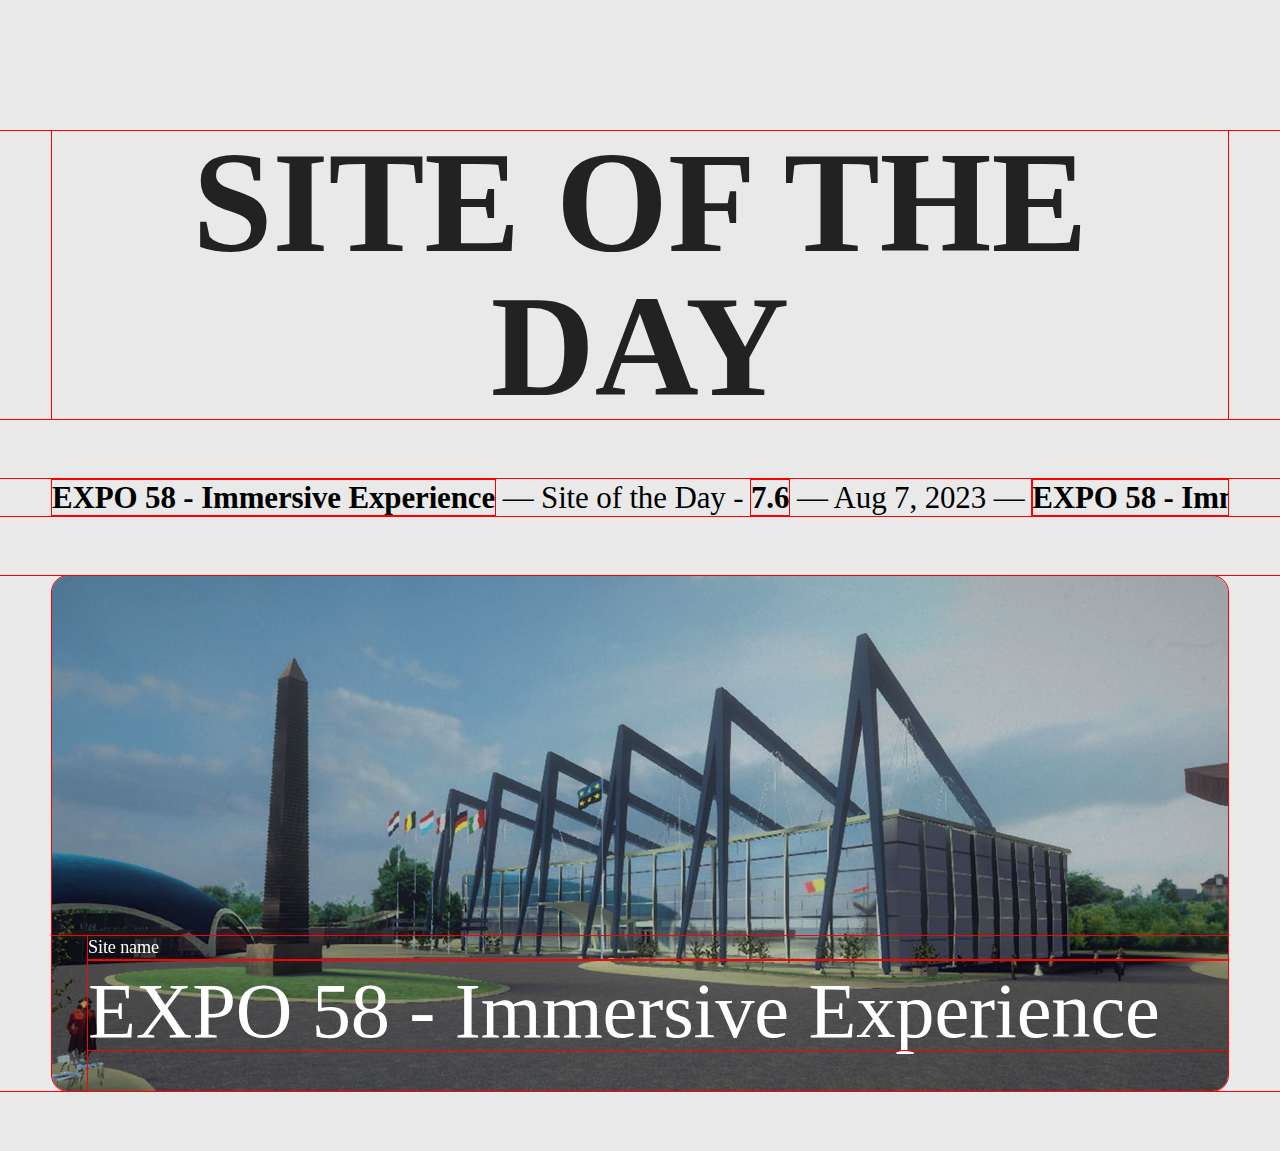
<file: awwwards/index.html>
<!DOCTYPE html>
<html lang="en">

<head>
  <meta charset="UTF-8">
  <meta name="viewport" content="width=device-width, initial-scale=1.0">
  <title>Document</title>
  <link rel="stylesheet" href="index.css" />
</head>

<body>
  <div class="content-header">
    <div class="inner">
      <div class="heading">
        SITE OF THE DAY
      </div>
    </div>
    <div class="inner">
      <div class="marquee-text">
        <div>
          <strong>EXPO 58 - Immersive Experience</strong> — Site of the Day -
          <strong>7.6</strong> — Aug 7, 2023 —
        </div>
        <div>
          <strong>EXPO 58 - Immersive Experience</strong> — Site of the Day -
          <strong>7.6</strong> — Aug 7, 2023 —
        </div>
        <div>
          <strong>EXPO 58 - Immersive Experience</strong> — Site of the Day -
          <strong>7.6</strong> — Aug 7, 2023 —
        </div>
      </div>
    </div>
    <div class="inner">
      <div class="card-site-anime">
        <div class="swiper">
          <div class="swiper-wrapper">
            <div class="swiper-slide">
              <div class="card-label">Site name</div>
              <div class="card-text">
                EXPO 58 - Immersive Experience</div>
            </div>
            <div class="swiper-slide">
              <div class="card-label">Overall Score</div>
              <div class="card-text">
                7.6</div>
            </div>

            <div class="swiper-slide">
              <div class="card-label">By</div>
              <div class="card-text">
                MONOGRID</div>
            </div>
          </div>
        </div>
        <img src="sotd-expo58-cover.jpg" class="hero">
      </div>
    </div>
  </div>
  <script src="./test.js"></script>
</body>

</html>
</file>
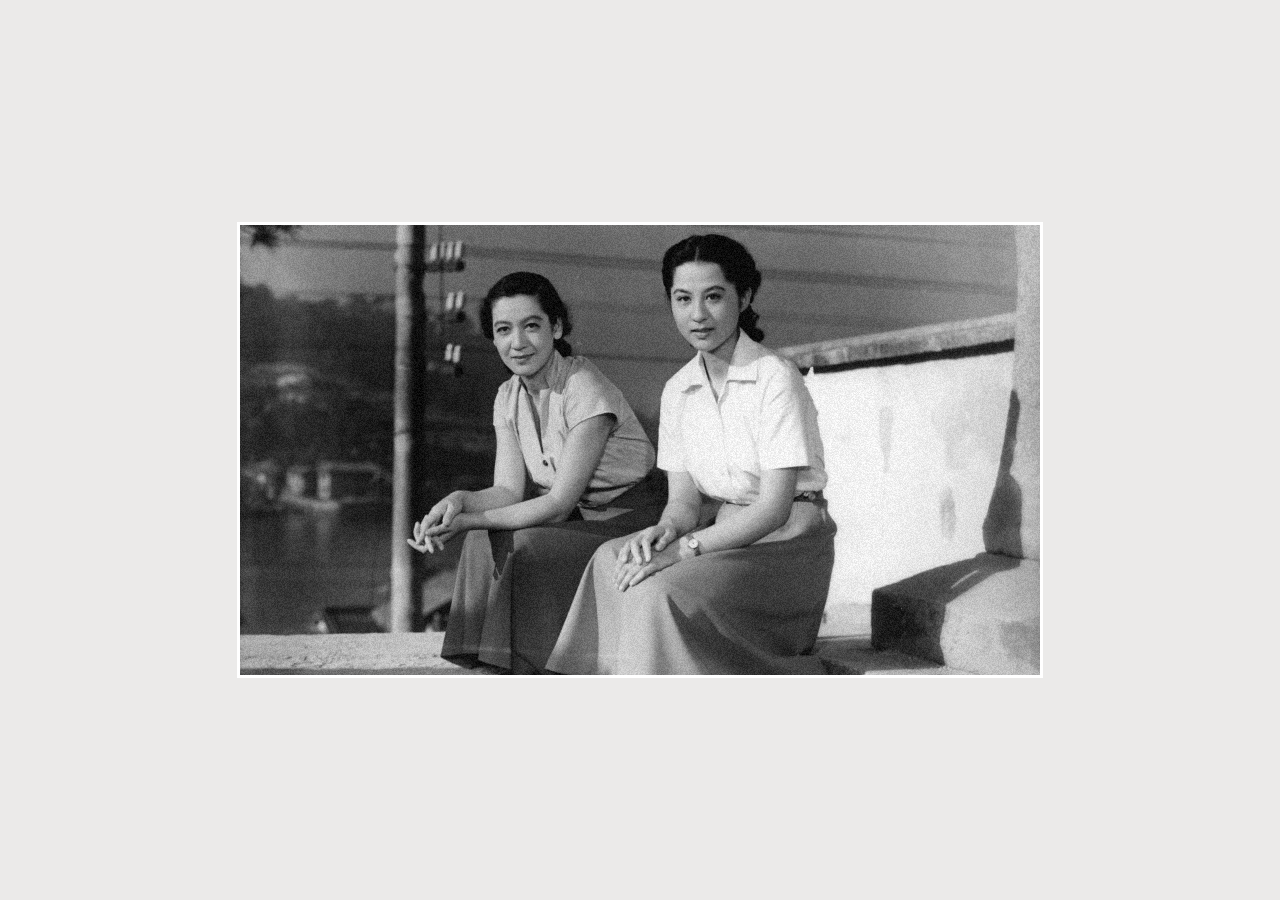
<file: harvardfilmarchive-grain-main/index.html>
<!DOCTYPE html>
<html lang="en">
  <head>
    <meta charset="UTF-8" />
    <meta name="viewport" content="width=device-width, initial-scale=1.0" />
    <!-- styles css -->
    <!-- <link rel="stylesheet" href="styles.css" /> -->
    <link rel="stylesheet" href="style.css">
    <title>Home | Comfy</title>
  </head>
  <body>
    <img src="IJ.jpg" style="top:50%;left:50%;width:800px;height:450px;transform:translate(-50%,-50%);position: absolute;">
    <canvas id="canvas1"></canvas>
    <script src="test.js"></script>
  </body>
</html>
</file>
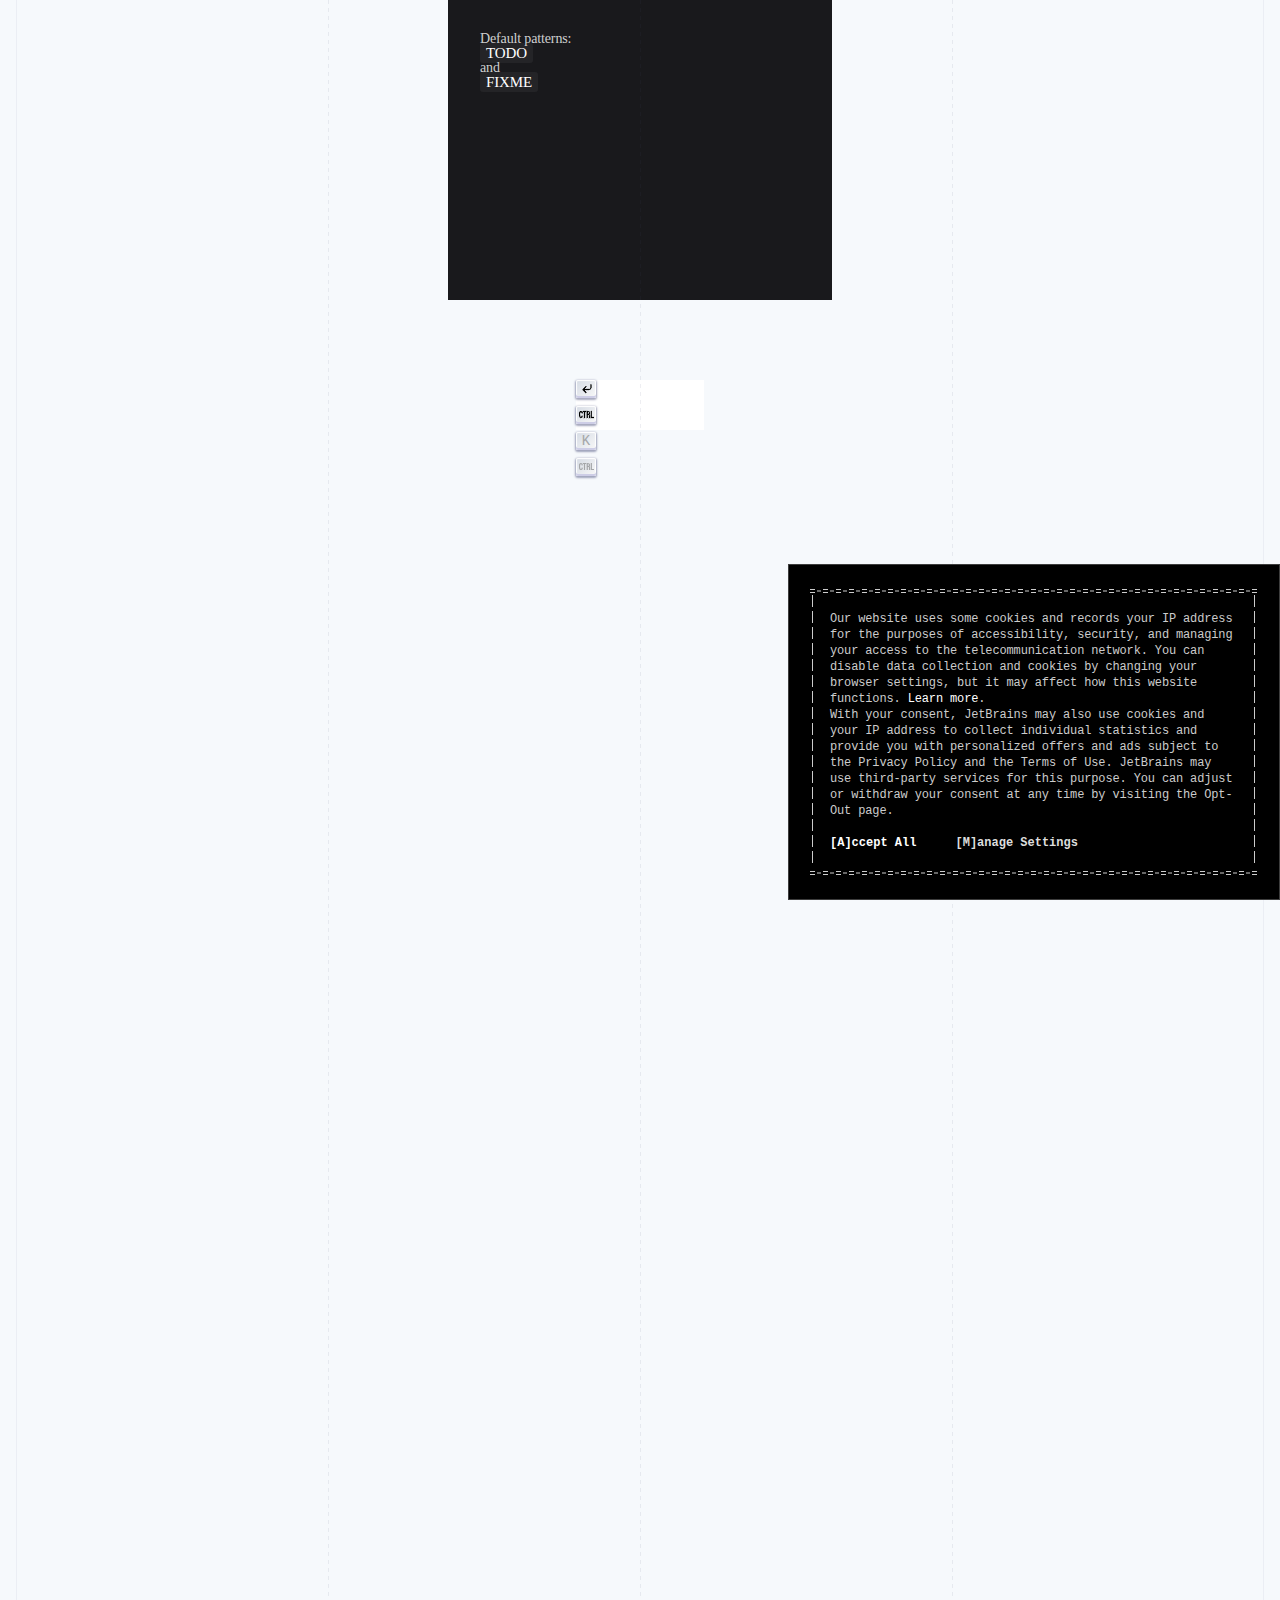
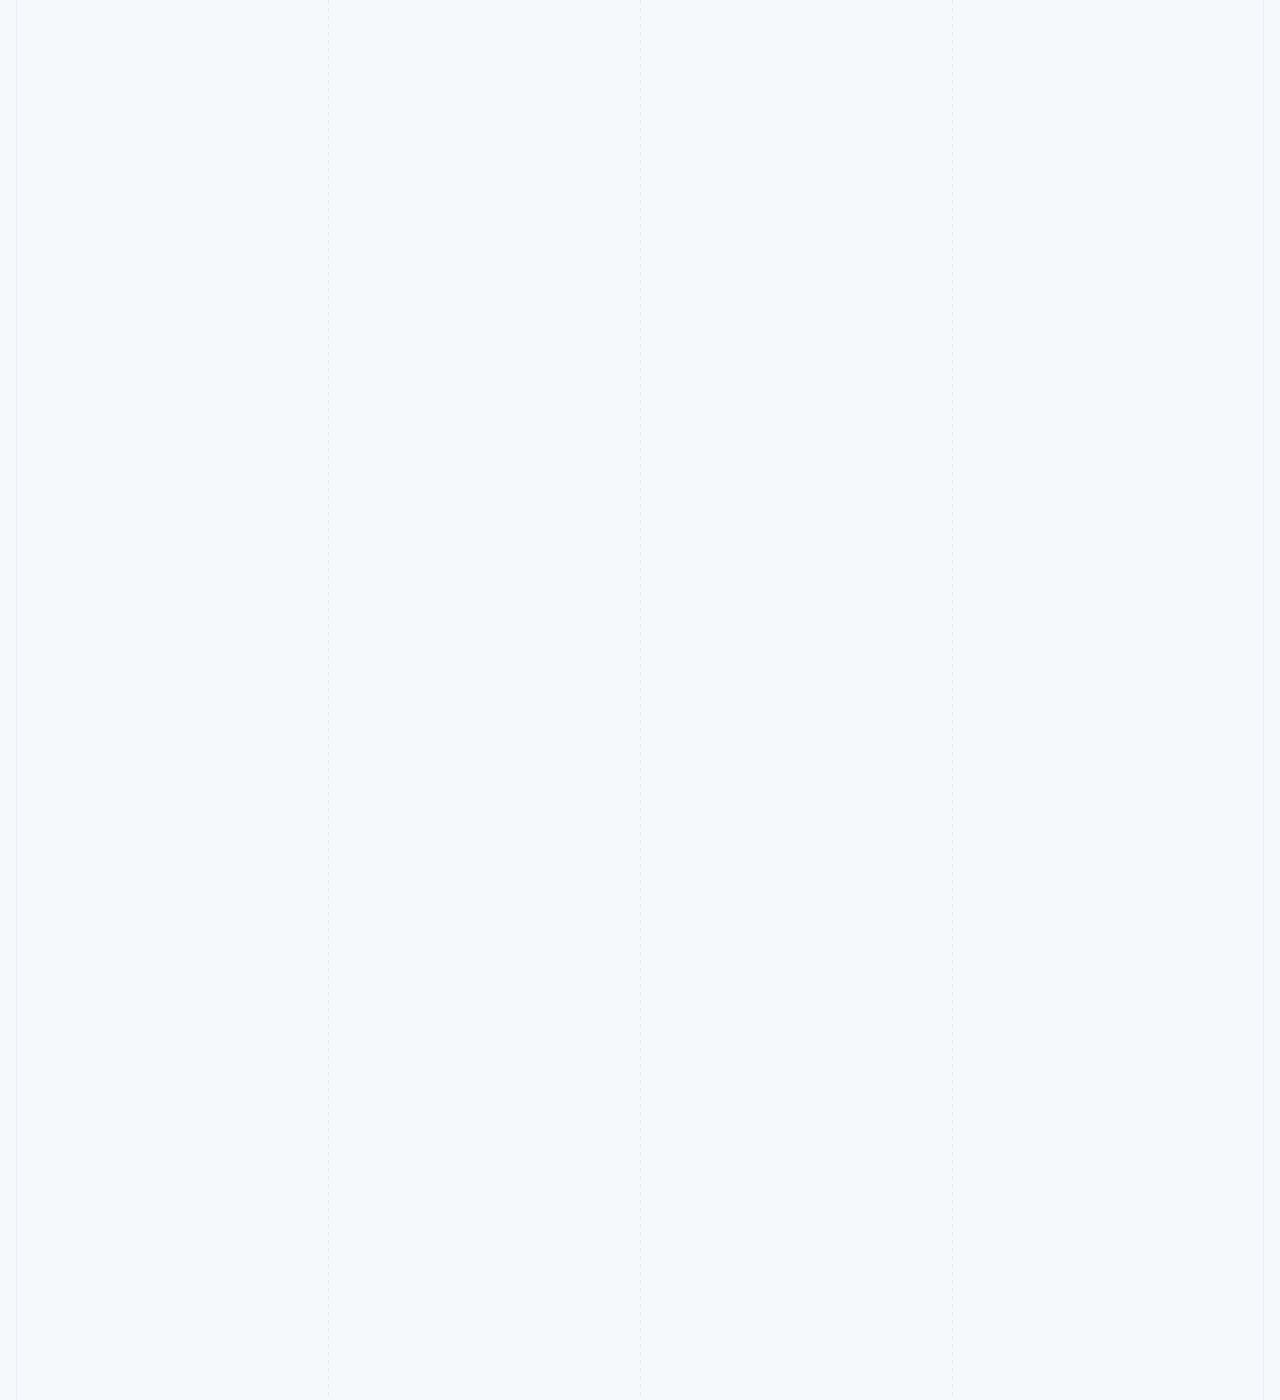
<file: jetbrains-stripe.lines-console.info/index.html>
<!DOCTYPE html>
<html lang="en">

<head>
  <meta charset="UTF-8" />
  <meta name="viewport" content="width=device-width, initial-scale=1.0" />
  <title>pattern</title>

  <!-- styles -->
  <link rel="stylesheet" href="test.css" />
</head>

<body>
  <div class="backgroundMask">
    <div class="guides">
      <div class="guides-container">
        <div class="guides-guide"></div>
        <div class="guides-guide"></div>
        <div class="guides-guide"></div>
        <div class="guides-guide"></div>
        <div class="guides-guide"></div>
      </div>
    </div>
  </div>

  <div class="center">
    <p>Default patterns: <div class="code">TODO</div> <p>and</p> <div class="code">FIXME</div></p>
  </div>
  <div class="left">
    <kbd><img src="svgviewer-png-output (1).png" alt=""></kbd>
    <kbd><img src="ctrl.png" alt=""></kbd>
    <kbd>K</kbd>
    <kbd><svg width="15" height="15" class="DocSearch-Control-Key-Icon"><path d="M4.505 4.496h2M5.505 5.496v5M8.216 4.496l.055 5.993M10 7.5c.333.333.5.667.5 1v2M12.326 4.5v5.996M8.384 4.496c1.674 0 2.116 0 2.116 1.5s-.442 1.5-2.116 1.5M3.205 9.303c-.09.448-.277 1.21-1.241 1.203C1 10.5.5 9.513.5 8V7c0-1.57.5-2.5 1.464-2.494.964.006 1.134.598 1.24 1.342M12.553 10.5h1.953" stroke-width="1.2" stroke="currentColor" fill="none" stroke-linecap="square"></path></svg></kbd>
  </div>

  <div class="jetbrains-cookies-banner">
    <div class="banner-top-border">
    </div>
    <div class="banner-actions">
      <div class="banner-paragraph">
        Our website uses some cookies and records your IP address for the purposes of accessibility, security, and managing your access to the telecommunication network. You can disable data collection and cookies by changing your browser settings, but it may affect how this website functions. <a href="">Learn more</a>.<br>
        With your consent, JetBrains may also use cookies and your IP address to collect individual statistics and provide you with personalized offers and ads subject to the Privacy Policy and the Terms of Use. JetBrains may use third-party services for this purpose. You can adjust or withdraw your consent at any time by visiting the Opt-Out page.
      </div>
      <!-- <div class="banner-options"> -->
        
      <!-- </div> -->
      <div class="button-container">
        <button class="accept">[A]ccept All</button>
        <button class="manage">[M]anage Settings</button>
      </div>
    </div>
    <div class="banner-bottom-border">
    </div>
  </div>

  <script type="module" src="test.js"></script>
</body>

</html>
</file>
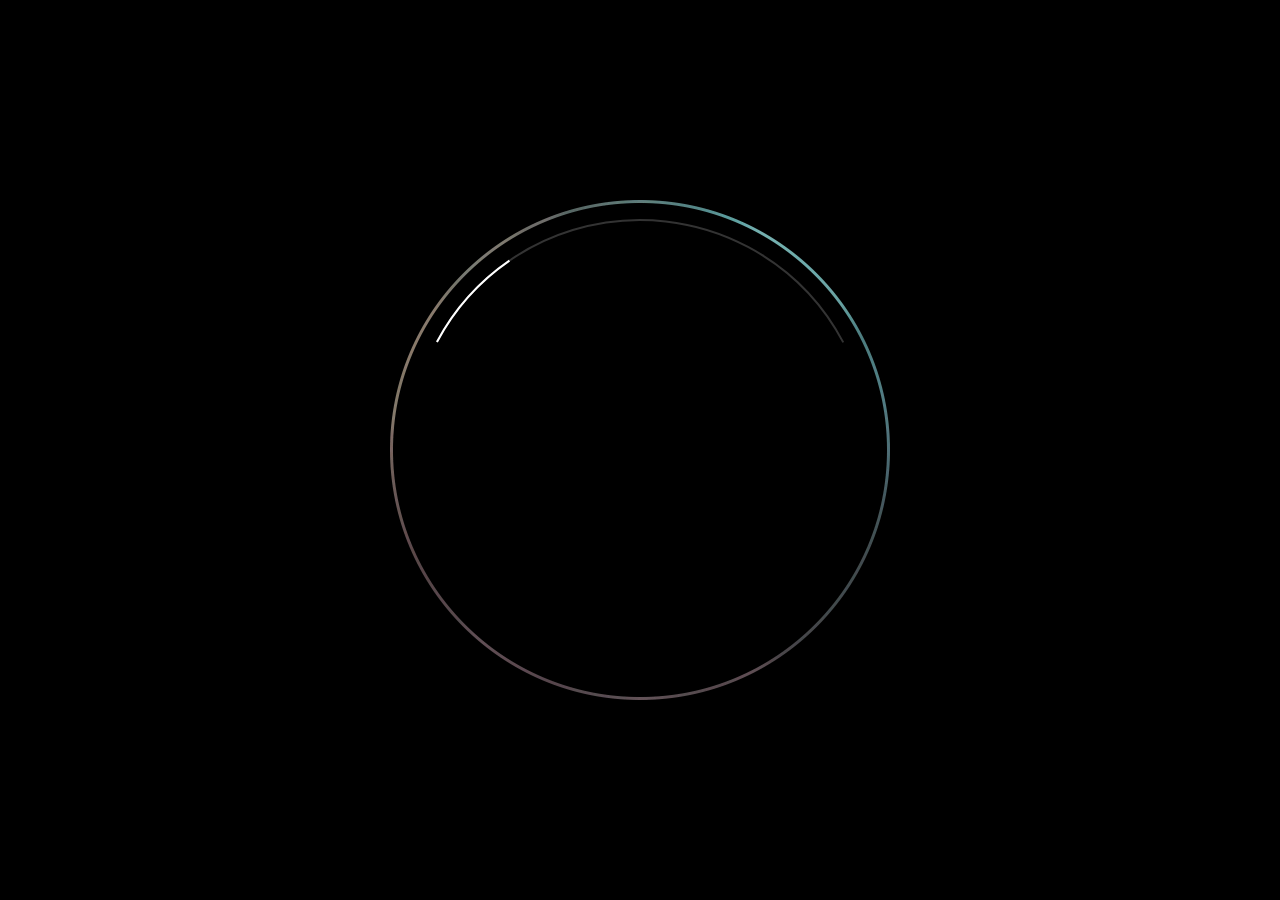
<file: monopo-circle/index.html>
<!DOCTYPE html>
<html lang="en">

<head>
  <meta charset="UTF-8" />
  <meta name="viewport" content="width=device-width, initial-scale=1.0" />
  <title>pattern</title>

  <!-- styles -->
  <link rel="stylesheet" href="test.css" />
</head>

<body>
  <div class="circle">
    <svg class="base" width="464" height="464" viewBox="0 0 464 464">
      <circle class="c1" cx="232" cy="232" r="230" stroke="#fff"
        stroke-width="2" fill="none"></circle>
      <circle class="c2 tra10" cx="232" cy="232" r="230" stroke="#fff"
        stroke-width="2" fill="none"></circle>
    </svg>
  </div>
  <!-- <script type="module" src="test.js"></script> -->
</body>

</html>
</file>
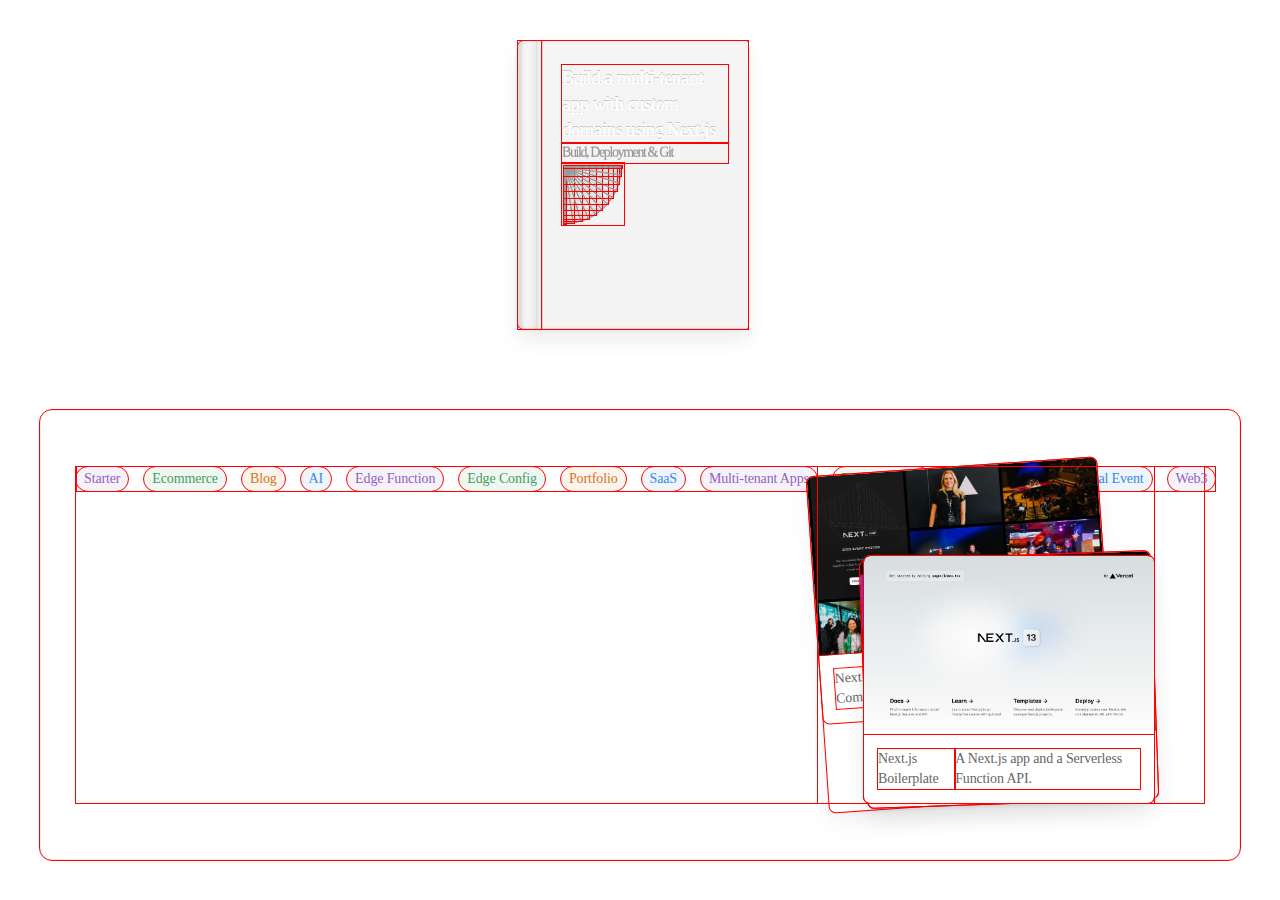
<file: nextjs/index.html>
<!DOCTYPE html>
<html lang="en">

<head>
  <meta charset="UTF-8">
  <meta name="viewport" content="width=device-width, initial-scale=1.0">
  <link rel="stylesheet" href="index.css" />
  <title>Document</title>
</head>

<body>

  <div class="guides_bookPerspective">
    <div class="guides_bookRotateWrapper">
      <div class="stack_stack_book stack_stack_izkus">
        <div class="guides_bind"></div>
        <div class="stack_stack_izkus guides_cover">
          <div>
            <h3 id="cover_big">
              Build a multi-tenant app with custom domains using Next.js
            </h3>
            <p id="cover_down">
              Build, Deployment & Git
            </p>
          </div>
          <svg aria-hidden="true" fill="none" height="62" viewBox="0 0 62 62"
            width="62" xmlns="http://www.w3.org/2000/svg">
            <g filter="url(#filter0_d_126_5054)">
              <path clip-rule="evenodd"
                d="M3 4.03345V59.9988C3.056 59.9989 3.11187 59.9999 3.16787 59.9999C34.0107 59.9999 59.0156 34.946 59.0337 4.03345H3Z"
                fill-rule="evenodd" stroke="#999999" stroke-width="1.5"></path>
              <path d="M3.06715 4.03345V59.9662" stroke="#999999"
                stroke-width="1.5"></path>
              <path d="M3.13434 4.03345L11.0137 59.4062" stroke="#999999"
                stroke-width="1.5"></path>
              <path d="M3.13434 4.03345L18.7997 57.7181" stroke="#999999"
                stroke-width="1.5"></path>
              <path d="M3.13434 4.03345L26.2669 54.9367" stroke="#999999"
                stroke-width="1.5"></path>
              <path d="M3.13434 4.03345L33.2632 51.1181" stroke="#999999"
                stroke-width="1.5"></path>
              <path d="M3.13434 4.03345L39.6462 46.3404" stroke="#999999"
                stroke-width="1.5"></path>
              <path d="M3.13434 4.03345L45.2857 40.7008" stroke="#999999"
                stroke-width="1.5"></path>
              <path d="M3.13434 4.03345L50.0672 34.3141" stroke="#999999"
                stroke-width="1.5"></path>
              <path d="M3.13434 4.03345L53.8935 27.3104" stroke="#999999"
                stroke-width="1.5"></path>
              <path d="M3.13434 4.03345L56.6864 19.8319" stroke="#999999"
                stroke-width="1.5"></path>
              <path d="M3.13434 4.03345L58.389 12.0312" stroke="#999999"
                stroke-width="1.5"></path>
              <path d="M3 4.06731H58.9668" stroke="#999999" stroke-width="1.5">
              </path>
            </g>
            <defs>
              <filter color-interpolation-filters="sRGB"
                filterUnits="userSpaceOnUse" height="61.4663"
                id="filter0_d_126_5054" width="61.5341" x="0.25" y="0.283447">
                <feFlood flood-opacity="0" result="BackgroundImageFix">
                </feFlood>
                <feColorMatrix in="SourceAlpha" result="hardAlpha" type="matrix"
                  values="0 0 0 0 0 0 0 0 0 0 0 0 0 0 0 0 0 0 127 0">
                </feColorMatrix>
                <feOffset dy="-1"></feOffset>
                <feGaussianBlur stdDeviation="1"></feGaussianBlur>
                <feComposite in2="hardAlpha" operator="out"></feComposite>
                <feColorMatrix type="matrix"
                  values="0 0 0 0 0 0 0 0 0 0 0 0 0 0 0 0 0 0 0.2 0">
                </feColorMatrix>
                <feBlend in2="BackgroundImageFix" mode="normal"
                  result="effect1_dropShadow_126_5054"></feBlend>
                <feBlend in="SourceGraphic" in2="effect1_dropShadow_126_5054"
                  mode="normal" result="shape"></feBlend>
              </filter>
            </defs>
          </svg>
        </div>
      </div>
      <div class="guides_side"></div>
      <div class="guides_back"></div>
    </div>
  </div>

  <div class="stack_stack_izkus deploy_template">
    <div class="stack_stack_izkus dogshit">
      <div class="templates_badgesWrapper">
        <div class="stack_stack_izkus badges">
          <span class="templates_badge" data-color="purple">Starter</span>
          <span class="templates_badge" data-color="green">Ecommerce</span>
          <span class="templates_badge" data-color="amber">Blog</span>
          <span class="templates_badge" data-color="blue">AI</span>
          <span class="templates_badge" data-color="purple">Edge Function</span>
          <span class="templates_badge" data-color="green">Edge Config</span>
          <span class="templates_badge" data-color="amber">Portfolio</span>
          <span class="templates_badge" data-color="blue">SaaS</span>
          <span class="templates_badge" data-color="purple">Multi-tenant
            Apps</span>
          <span class="templates_badge" data-color="green">Realtime Apps</span>
          <span class="templates_badge" data-color="amber">Documentation</span>
          <span class="templates_badge" data-color="blue">Virtual Event</span>
          <span class="templates_badge" data-color="purple">Web3</span>
          <!-- after... -->
        </div>
      </div>
      <div class="stack_stack_izkus templateCards">
        <div class="stack_stack_izkus templateCard">
          <img src="template-next-boilerplate.avif" alt="" class="template_img">
          <div class="stack_stack_izkus templateDescription">
            <p>Next.js Boilerplate</p>
            <p>A Next.js app and a Serverless Function API.</p>
          </div>
        </div>
        <div class="stack_stack_izkus templateCard">
          <img src="template-next-commerce.avif" alt="" class="template_img">
          <div class="stack_stack_izkus templateDescription">
            <p>Image Gallery Starter</p>
            <p>An image gallery built on Next.js and Cloudinary.</p>
          </div>
        </div>
        <div class="stack_stack_izkus templateCard">
          <img src="template-next-gallery.avif" alt="" class="template_img">
          <div class="stack_stack_izkus templateDescription">
            <p>Next.js Commerce</p>
            <p>An all-in-one starter kit for high-performance e-commerce sites.
            </p>
          </div>
        </div>
      </div>
    </div>

  </div>

  </div>
</body>

</html>
</file>
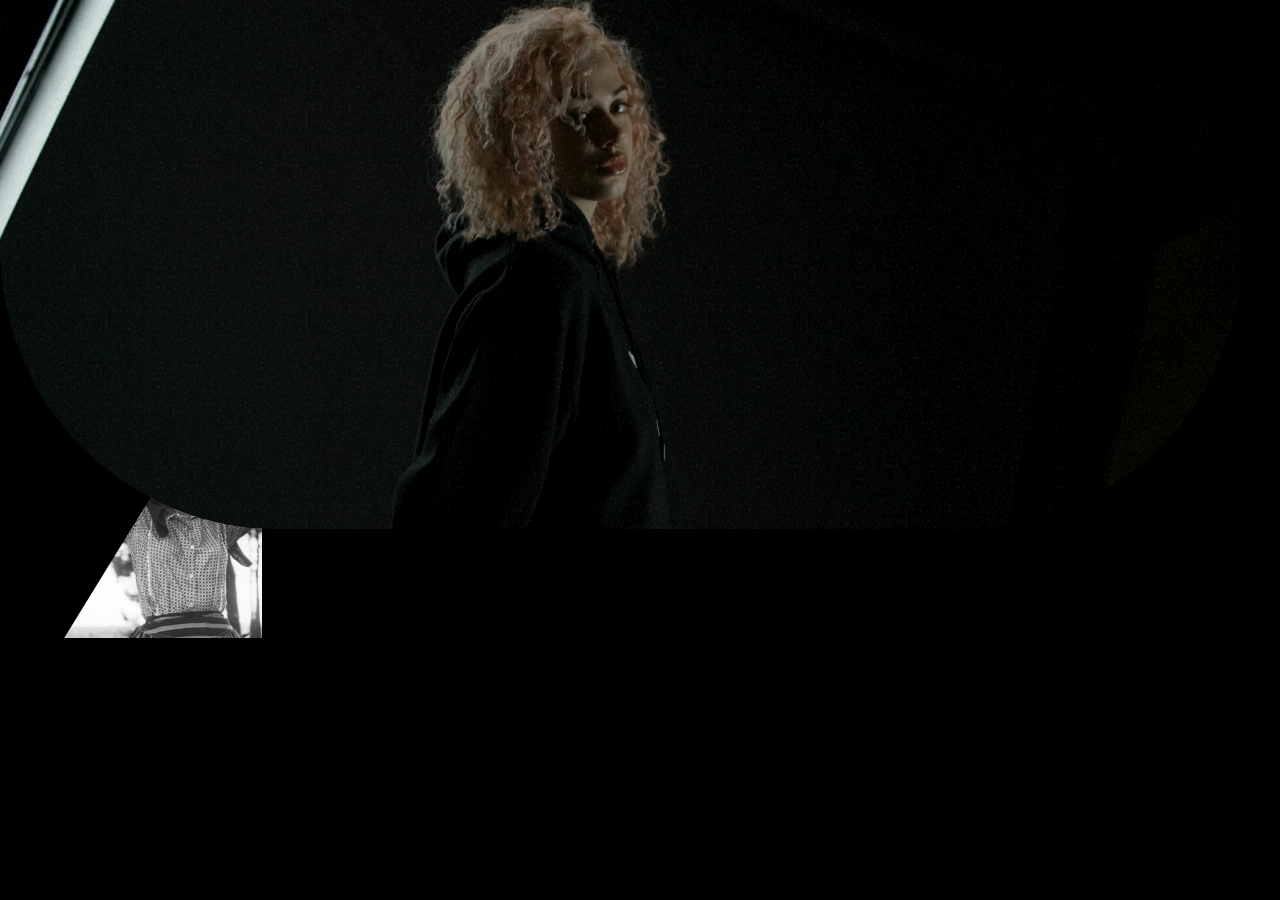
<file: rvlt-noise/index.html>
<!DOCTYPE html>
<html lang="en">

<head>
  <meta charset="UTF-8" />
  <meta name="viewport" content="width=device-width, initial-scale=1.0" />
  <title>pattern</title>

  <!-- styles -->
  <link rel="stylesheet" href="test.css" />
</head>

<body>
  <div class="test">
    <!-- <img src="./3IJ.jpg" alt=""> -->
    <video autoplay="autoplay" playsinline="true" loop="loop" muted="" class="source" data-v-2b2c4a14=""><source src="./1.mp4" type="video/mp4" data-v-2b2c4a14=""></video>
  </div>
  <div class="mask">
    <img src="./3IJ.jpg" alt="">
  </div>
  <!-- <script type="module" src="test.js"></script> -->
</body>

</html>
</file>
<file: awwwards/index.css>
body {
  font-family      : SF Pro;
  /* font-size     : 12px; */
  font-size        : 0.875rem;
  font-weight      : 400;
  letter-spacing   : -.01em;
  line-height      : 1;
  background       : #E9E9E9;
  /* background    :blue; */
}

*,
*::after,
*::before {
  margin    : 0px;
  padding   : 0px;
  box-sizing: border-box;
}

* {
  outline: 1px solid red !important;
}

a {
  text-decoration: none;
  color          : black;
}

.content-header {
  padding-top: 71px;
}

.inner {
  --innerWidth: 1920px;
  --pad-inner : 52px;
  width       : 100%;
  max-width   : var(--innerWidth);
  margin      : 0 auto;
  padding     : 0 var(--pad-inner);
  margin      : clamp(20px, 6vw, 60px) 0;
}

.heading {
  color      : #222;
  font-family: inherit;
  height     : auto;
  width      : 100%;
  font-weight: bold;
  font-size  : 144px;
  text-align : center;
}

.marquee-text {
  margin-bottom: 30px;
  display      : flex;
  align-items  : center;
  justify-items: center;
  overflow     : hidden;
}

.marquee-text div {
  width        : 100%;
  font-size    : clamp(20px, 12.9577464789px + 1.4084507042vw, 40px);
  line-height  : 120%;
  white-space  : nowrap;
  padding-right: .5ch;

  animation: marquee 10s linear infinite;
}

.body-inner {
  --innerWidth: 1920px;
  --pad-inner : 52px;
  width       : 100%;
  max-width   : var(--innerWidth);
  margin      : 0 auto;
  padding     : 0 52px;
  overflow    : hidden;
}

@keyframes marquee {
  0% {
    transform: translateX(0%);
  }

  100% {
    transform: translateX(-100%);
  }
}

.card-site-anime {
  --rounded-small : 4px;
  --rounded-medium: 8px;
  --rounded-large : 1rem;
  position        : relative;
  display         : flex;
  align-items     : flex-end;
  margin-bottom   : 30px;
  border-radius   : var(--rounded-large);
  aspect-ratio    : 16/7;
  overflow        : hidden;
}

.hero {
  width           : 100%;
  height          : auto;
  object-fit      : cover;
  /* border-radius: 8px;  */
}

.swiper{
  position:absolute;
  height:30%;
  width:100%;
}

.swiper-wrapper{
  width:100%;
  height:100%;
}

.swiper-slide{
  position:absolute;
  width:100%;
  height:100%;
  opacity:0;
  z-index:0;
  transform: translate3d(36px,200px,0);
  transition: all .4s ease-in-out;
  text-overflow: ellipsis;
  pointer-events: none;
  /* display:grid; */
  display:flex;
  flex-direction: column;
}


.card-label {
  font-size: clamp(16px, 14.5915492958px + 0.2816901408vw, 20px);
  color:white;
  line-height: 130%;
  display:flex;
}
.card-text{
  display:flex;
  font-size: clamp(40px, 15.3521126761px + 4.9295774648vw, 110px);
  color:white;
  line-height: 100%;
  padding-top: .15em;
}

.swiper-visible{
  /* transition:all 0.3s ease-in; */
  opacity:1;
  z-index: 999;
  transform: translate3d(36px,0,0);
}

@keyframes fadeOutText {
  from {
    opacity: 0;
  }

  to {
    opacity: 1
  }
}
</file>
<file: harvardfilmarchive-grain-main/style.css>
body{
  background:#ebeae9;
}

#canvas1{
  border:3px solid white;
  top:50%;
  left:50%;
  position: absolute;
  width:800px;
  height:450px;
  transform: translate(-50%,-50%);
}
</file>
<file: jetbrains-stripe.lines-console.info/test.css>
body {
  font-family      : SF Pro Text;
  /* font-size     : 12px; */
  font-size        : 0.875rem;
  font-weight      : 400;
  letter-spacing   : -.01em;
  line-height      : 1;
}

*,
*::after,
*::before {
  margin    : 0px;
  padding   : 0px;
  box-sizing: border-box;
}

* {
  /* outline: 1px solid red !important; */
}

a {
  text-decoration: none;
  color          : black;
}

/* -------------------------------  */

:root {
  --layoutWidth        : calc(var(--windowWidth) - var(--gutterWidth)*2);
  --columnCountMax     : 4;
  --guideDashedColor   : rgba(66, 71, 112, 0.09);
  --gutterWidth        : 16px;
  --scrollbarWidth     : 0px;
  --windowWidth        : calc(100vw - var(--scrollbarWidth));
  --columnPaddingNormal: 16px;
  --guideSolidColor: rgba(66,71,112,0.06);
  --backgroundColor: #f6f9fc;
}

body {
  height: 3000px;
  background:var(--backgroundColor);
}


.guides-container {
  display  : grid;
  grid     : 1fr/repeat(var(--columnCountMax), 1fr);
  position : relative;
  max-width: var(--layoutWidth);
  height   : 100%;
  margin   : 0 auto;

}

.guides-guide {
  width          : 1px;
  background     : linear-gradient(180deg, var(--guideDashedColor), var(--guideDashedColor) 50%, transparent 0, transparent);
  background-size: 1px 8px;
}
.guides-guide:last-of-type{
  position:absolute;
  top:0;
  right:0;
  height:100%;
}
.guides-guide:last-of-type,
.guides-guide:first-of-type{
  background:var(--guideSolidColor);
}
body{position:relative}

.guides {
  max-width     : var(--windowWidth);
  position      : absolute;
  height        : 100%;
  width         : 100%;
  top           : 0;
  left          : 0;
  padding       : 0 var(--columnPaddingNormal);
  pointer-events: none;
}

.backgroundMask {
  position: absolute;
  width   : 100%;
  height  : 100%;
}

/* cookies */

a{
  color:white;
}

.center{
  width:30%;
  height:300px;
  margin:0 auto;
  /* background: rgba(0, 0, 0, 0.7); */
  background-color:#19191c;
  padding:2rem;
  font:12px;
}
.center > p{
  color:#FFFFFFCC;
}

.code{
  box-sizing:border-box;
  display:inline;
  padding:2px 6px;
  border-radius: 3px;
  word-break: break-word;
  color:white;
  background-color:hsla(0,0%,100%,0.05);
  font-size:15px;
  line-height: inherit;
  font-variant-ligatures: none;
}

.jetbrains-cookies-banner{
  position:fixed;
  z-index:999;
  right:0;
  bottom:0;
  box-sizing:border-box;
  width:492px;
  padding:24px 21px;
  background:#000;
  border: 1px solid hsla(0,0%,100%,.24);
  color:#ccc;
  opacity:1;
  font: 12px/16px JetBrains Mono Regular,Menlo,Consolas,Monaco,Lucida Console,Liberation Mono,DejaVu Sans Mono,Bitstream Vera Sans Mono,Courier New,monospace,serif;
  transition: opacity .3s;
}

.banner-paragraph{
  font:inherit;
}

.banner-top-border{
  display:flex;
  align-items: center;
}

.banner-top-border:before,
.banner-bottom-border{
  height:4px;
  background: url('./download.svg') repeat-x 0 0;
  background-size: 13px 4px;
}

.banner-top-border:before{
  content:"";
  display:block;
  flex-grow:1;
  font:inherit;
}

.banner-actions{
  padding:16px 20px;
  margin: 2px 0 4px;
  position:relative;
}

.banner-actions:after,
.banner-actions:before{
  content:"";
  position:absolute;
  top:0;
  height:100%;
  left:2px;
  width:1px;
  background:url('./left.svg') repeat-y 0 0;
  background-size:1px 16px;
  font:inherit;
}

.banner-actions:after{
  left:auto;
  right:3px;
}

.button-container{
  margin-top:16px;
}

.button-container > *{
  position:relative;
  background:none;
  border:none;
  padding:0;
  margin:0;
  font: 12px/16px JetBrains Mono Regular,Menlo,Consolas,Monaco,Lucida Console,Liberation Mono,DejaVu Sans Mono,Bitstream Vera Sans Mono,Courier New,monospace,serif;
  font-weight: 700;
  color:#fff;
}

.accept{
  color:#fff;
  margin-right:32px;
}

.manage{
  color:#ddd;
}
.manage:hover{
  color:#fff;
}

.banner-options{
  margin-top:16px;
}

.checkbox{
  margin-right:32px;
  position:relative;
  color:#ddd;
  font: 12px/16px JetBrains Mono Regular,Menlo,Consolas,Monaco,Lucida Console,Liberation Mono,DejaVu Sans Mono,Bitstream Vera Sans Mono,Courier New,monospace,serif;
}

:root{
  --docsearch-key-gradient: linear-gradient(-225deg,#d5dbe4,#f8f8f8);
  --docsearch-key-shadow: inset 0 -2px 0 0 #cdcde6,inset 0 0 1px 1px #fff,0 1px 2px 1px rgba(30,35,90,.4);
  --ifm-color-secondary-darkest: #a4a6a8;
  --docsearch-muted-color: var(--ifm-color-secondary-darkest);
}
kbd{
  align-items: center;
  background:var(--docsearch-key-gradient);
  border:0;
  border-radius: 2px;
  box-shadow: var(--docsearch-key-shadow);
  color:var(--docsearch-muted-color);
  display:flex;
  height:18px;
  justify-content: center;
  margin-right:0.4em;
  padding:0 0 1px;
  width:20px;
}
kbd > *{
  width:15px;
  height:15px;
  overflow-clip-margin:content-box;
  overflow:hidden;
  /* object-fit: cover; */
}
.left{
  width:10%;
  height:50px;
  margin:0 auto;
  margin-top:5rem;
  background: white;
}
.left>*{
  margin-top:8px;
}
</file>
<file: monopo-circle/test.css>
body {
  font-family      : SF Pro Text;
  /* font-size     : 12px; */
  font-size        : 0.875rem;
  font-weight      : 400;
  letter-spacing   : -.01em;
  line-height      : 1;
}

*,
*::after,
*::before {
  margin    : 0px;
  padding   : 0px;
  box-sizing: border-box;
}

* {
  /* outline: 1px solid red !important; */
}

a {
  text-decoration: none;
  color          : black;
}

/* -------------------------------  */
body{
  background:black;
}

.circle{
  width:500px;
  height:500px;
  position: absolute;
  top:50%;
  left:50%;
  margin: -250px 0 0 -250px;
  z-index:200;
  background-image: url(./bg_recent_work_circle.png.webp);
  background-repeat: no-repeat;
  background-position:center;
  background-size:500px 500px;
}

.base{
  margin: 18px 0 0 18px;
  transform: rotate(-152deg);
}

.c1{
  opacity:.2;
  stroke-dasharray: 498 1570;
  position:absolute;
  top:0;
  left:0;
}

.c2{
  stroke-dasharray: 110 1570;
  /* 200 300 400 */
  position:absolute;
  top:0;
  left:0;
}

.tra10{
  transition: all 1000ms cubic-bezier(0.190, 1.000, 0.220, 1.000);
}
</file>
<file: nextjs/index.css>
body {
  font-family      : SF Pro Text;
  /* font-size     : 12px; */
  font-size        : 0.875rem;
  font-weight      : 400;
  letter-spacing   : -.01em;
  line-height      : 1;
}

*,
*::after,
*::before {
  margin    : 0px;
  padding   : 0px;
  box-sizing: border-box;
}

* {
  outline: 1px solid red !important;
}

a {
  text-decoration: none;
  color          : black;
}

/* -------------------- */
:root{
  --book-height: 288px;
  --book-width: 230px;
  --book-depth: 56px;
  --book-border-radius: 5.4px 1.8px 1.8px 5.4px;
  --hover-rotate: -20deg;
  --hover-scale: 1.066;
  --hover-translate-x: -0.5em;
  /* --book-color: #343434; */
  --book-color: #F4F4F4;
}

body{
  width:100%;
  height:100vh;
  display:grid;
  place-items: center;
}

.guides_bookPerspective{
  perspective: 900px;
  margin-right:1em;
}

.guides_bookRotateWrapper{
  cursor:pointer;
  --book-height: 288px;
  --book-width: 230px;
  --book-depth: 56px;
  --book-border-radius: 5.4px 1.8px 1.8px 5.4px;
  --hover-rotate: -20deg;
  --hover-scale: 1.066;
  --hover-translate-x: -0.5em;
  transform:rotate(0deg);
  position:relative;
  transform-style:preserve-3d;
  width:var(--book-width);
  height:var(--book-height);
  transition: transform .6s ease;
  box-shadow:none;
}

.stack_stack_izkus{
  display:flex;
  flex-direction:row;
  align-items:stretch;
  justify-content: flex-start;
  flex:inital;
  gap:0px;
}

.stack_stack_book{
  border-radius: var(--book-border-radius);
  position:absolute;
  width: var(--book-width);
  height: var(--book-height);
  min-height:var(--book-height);
  min-width:var(--book-width);
  background: linear-gradient(180deg,hsla(0,0%,100%,.1) 0,hsla(0,0%,100%,0) 50%,hsla(0,0%,100%,0) 100%),var(--book-color);
  box-shadow: 0 1.8px 3.6px rgba(0,0,0,.05),0 10.8px 21.6px rgba(0,0,0,.08),inset 0 -.9px 0 rgba(0,0,0,.1),inset 0 1.8px 1.8px hsla(0,0%,100%,.1),inset 3.6px 0 3.6px rgba(0,0,0,.1);
}

.guides_side{
  background: linear-gradient(90deg,#999 0,transparent 30%),linear-gradient(#fff,#fafafa);
  height: calc( 288px - 2 * 3px);
  width: calc( 56px - 2px);
  top:3px;
  position:absolute;
  transform: translateX(calc(230px - 56px / 2 - 3px)) rotateY(90deg) translateX(calc(56px / 2));
}

.guides_back{
  position: absolute;
  left:0;
  width: 230px;
  height: 288px;
  border-radius: var(--book-border-radius);
  background:var(--book-color);
  transform: translateZ(calc(-1 * var(--book-depth)));
}

.guides_cover{
  padding: 1.5rem 1.25rem;
  flex-direction:column
}

#cover_big{
  margin:0;
  font-weight: 700;
  font-size:18px;
  line-height:26px;
  letter-spacing: -.04em;
  color: rgba(255,255,255,0.95);
  text-shadow: 0px -1px 0px rgba(0,0,0,0.2);
}

#cover_down{
  font-size:14px;
  line-height:20px;
  letter-spacing:-0.1em;
  color: #999;
  text-shadow: 0px -1px 0px rgba(0,0,0,0.2);
}

.guides_bind{
  height:100%;
  width:24px;
  background: linear-gradient(90deg,hsla(0,0%,100%,0),hsla(0,0%,100%,0) 12%,hsla(0,0%,100%,.25) 29.25%,hsla(0,0%,100%,0) 50.5%,hsla(0,0%,100%,0) 75.25%,hsla(0,0%,100%,.25) 91%,hsla(0,0%,100%,0)),linear-gradient(90deg,rgba(0,0,0,.03),rgba(0,0,0,.1) 12%,transparent 30%,rgba(0,0,0,.02) 50%,rgba(0,0,0,.2) 73.5%,rgba(0,0,0,.5) 75.25%,rgba(0,0,0,.15) 85.25%,transparent);
  opacity: .2;
  flex-shrink: 0
}

.guides_bookRotateWrapper:hover{
  transform: rotate3d(0, 1, 0, -20deg);
}

/* ===================================== */

.deploy_template{
  --geist-page-width:1200px;
  border: 1px solid #eaeaea;
  border-radius: 12px;
  width:100%;
  overflow:hidden;
  max-width:var(--geist-page-width);
  padding:4em 2.5em;
  position: relative;
  flex-direction: column;
}

.templates_badgesWrapper{
  height:24px;
}

.badges{
  gap:16px;
  position: absolute;
}

.templates_badge {
  --badge-purple-bg: #9162c015;
  --badge-purple-fg: #9162c0;
  --badge-green-bg: #449d5d15;
  --badge-green-fg: #449d5d;
  --badge-amber-bg: #d1772415;
  --badge-amber-fg: #d17724;
  --badge-blue-bg: #3b88e915;
  --badge-blue-fg: #3b88e9;
  padding: .25rem .5rem;
  border-radius: 100px;
  white-space: nowrap;
  font-size: 14px;
  line-height: 16px
}
.templates_badges:after {
  --geist-background: #fff;
  content: "";
  background: linear-gradient(to right,transparent,var(--geist-background));
  height: 100%;
  width: 300px;
  position: absolute;
  right: 0
}


.templates_badge[data-color=purple] {
  background: var(--badge-purple-bg);
  color: var(--badge-purple-fg)
}

.templates_badge[data-color=green] {
  background: var(--badge-green-bg);
  color: var(--badge-green-fg)
}

.templates_badge[data-color=amber] {
  background: var(--badge-amber-bg);
  color: var(--badge-amber-fg)
}

.templates_badge[data-color=blue] {
  background: var(--badge-blue-bg);
  color: var(--badge-blue-fg)
}

.templateCards{
  z-index:1;
  height:21rem;
  width:336px;
  position:relative;
  justify-content: flex-end;
  margin-right:50px;
}

.templateCard{
  z-index:1;
  bottom:0;
  right:0;
  flex-direction: column;

  --border-color:rgba(0,0,0,.03);
  box-shadow: 0 0 0 1px var(--border-color),0 2px 4px rgba(0,0,0,.05),0 12px 24px rgba(0,0,0,.05);
  max-width:290px;
  border-radius: 6px;
  min-width: 220px;
  position: absolute;
  transition: transform .5s ease;
}
.template_img{
  object-fit: cover;
  border-top-left-radius: 6px;
  border-top-right-radius: 6px;
  width:100%;
  margin-bottom:-1px;
  height:180px;
}
.templateDescription{
  background: #fff;
  padding:1em;
  border-radius: 0 0 6px 6px;
}
.templateDescription:first-child{
  font-weight: 600;
  font-size: 16px;
  line-height: 24px;
  letter-spacing: -.01em;
}
.templateDescription:last-child{
  font-weight: 400;
  font-size: 14px;
  line-height: 20px;
  letter-spacing: -.01em;
  color:#666;
}

.dogshit{
  justify-content:space-between;
}


.templateCards .templateCard:first-child{
  z-index:1;
  bottom:0;
  right:0;
}
.templateCards .templateCard:nth-child(2){
  z-index:-1;
  transform:rotate(-2deg);
}
.templateCards .templateCard:nth-child(3){
  z-index:-2;
  top:0;left:0;
  transform:rotate(-4deg);
}

.templateCards:hover .templateCard {
  --scale:1.03;
  --translate-x: -1.5em;
  --translate-y: -0.25em
}

.templateCards:hover .templateCard:first-child {
  transform: rotate(2deg) scale(var(--scale))
}

.templateCards:hover .templateCard:nth-child(2) {
  transform: rotate(-4deg) scale(var(--scale)) translateX(var(--translate-x)) translateY(var(--translate-y))
}

.templateCards:hover .templateCard:nth-child(3) {
  transform: rotate(-10deg) scale(var(--scale)) translateX(calc(var(--translate-x) * 1.5)) translateY(calc(var(--translate-y) * 1.5))
}
</file>
<file: rvlt-noise/test.css>
body {
  font-family      : SF Pro Text;
  /* font-size     : 12px; */
  font-size        : 0.875rem;
  font-weight      : 400;
  letter-spacing   : -.01em;
  line-height      : 1;
}

*,
*::after,
*::before {
  margin    : 0px;
  padding   : 0px;
  box-sizing: border-box;
}

* {
  /* outline: 1px solid red !important; */
}

a {
  text-decoration: none;
  color          : black;
}

/* -------------------------------  */

.test{
  top:0;
  left:0;
  bottom: 29vw;
  width: 97vw;
  height:auto;
  border-radius: 0;
  border-bottom-left-radius: 21.8vw;
  border-bottom-right-radius: 21.8vw;
  transform:none;
  position:absolute;
  overflow: hidden;
  filter: contrast(1.1);
  z-index: 1;
  background: black;
}

.test:before{
  z-index: 9;
  position: absolute;
  top:-10rem;
  left:-10rem;
  width:calc(100% + 20rem);
  height: calc(100% + 20rem);
  pointer-events: none;
  background-position: 50%;
  background-image: url(./noise.png);
  animation: noise 1s steps(2) infinite;
  content:'';
  opacity:.7;
}

@keyframes noise {
  0% {
      transform: translate3d(0,9rem,0)
  }

  10% {
      transform: translate3d(-1rem,-4rem,0)
  }

  20% {
      transform: translate3d(-8rem,2rem,0)
  }

  30% {
      transform: translate3d(9rem,-9rem,0)
  }

  40% {
      transform: translate3d(-2rem,7rem,0)
  }

  50% {
      transform: translate3d(-9rem,-4rem,0)
  }

  60% {
      transform: translate3d(2rem,6rem,0)
  }

  70% {
      transform: translate3d(7rem,-8rem,0)
  }

  80% {
      transform: translate3d(-9rem,1rem,0)
  }

  90% {
      transform: translate3d(6rem,-5rem,0)
  }

  to {
      transform: translate3d(-7rem,0,0)
  }
}

/* img{
  top:0;
  object-fit: cover;
  position:absolute;
  left:0;
  width:100%;
  height:100%;
} */

.source[data-v-2b2c4a14]{
  top:0;
  object-fit: cover;
  position: absolute;
  left:0;
  width:100%;
  height:100%;
}

body{
  background:black;
}

.mask{
  position:absolute;
  bottom:0;
  width:41vw;
  height:41vw;
  clip-path: polygon(43% 0,100% 22%,91% 72%,53% 100%,0 70%);
}

img{
  height:50%;
  width:50%;
  object-fit: cover;
}
</file>
